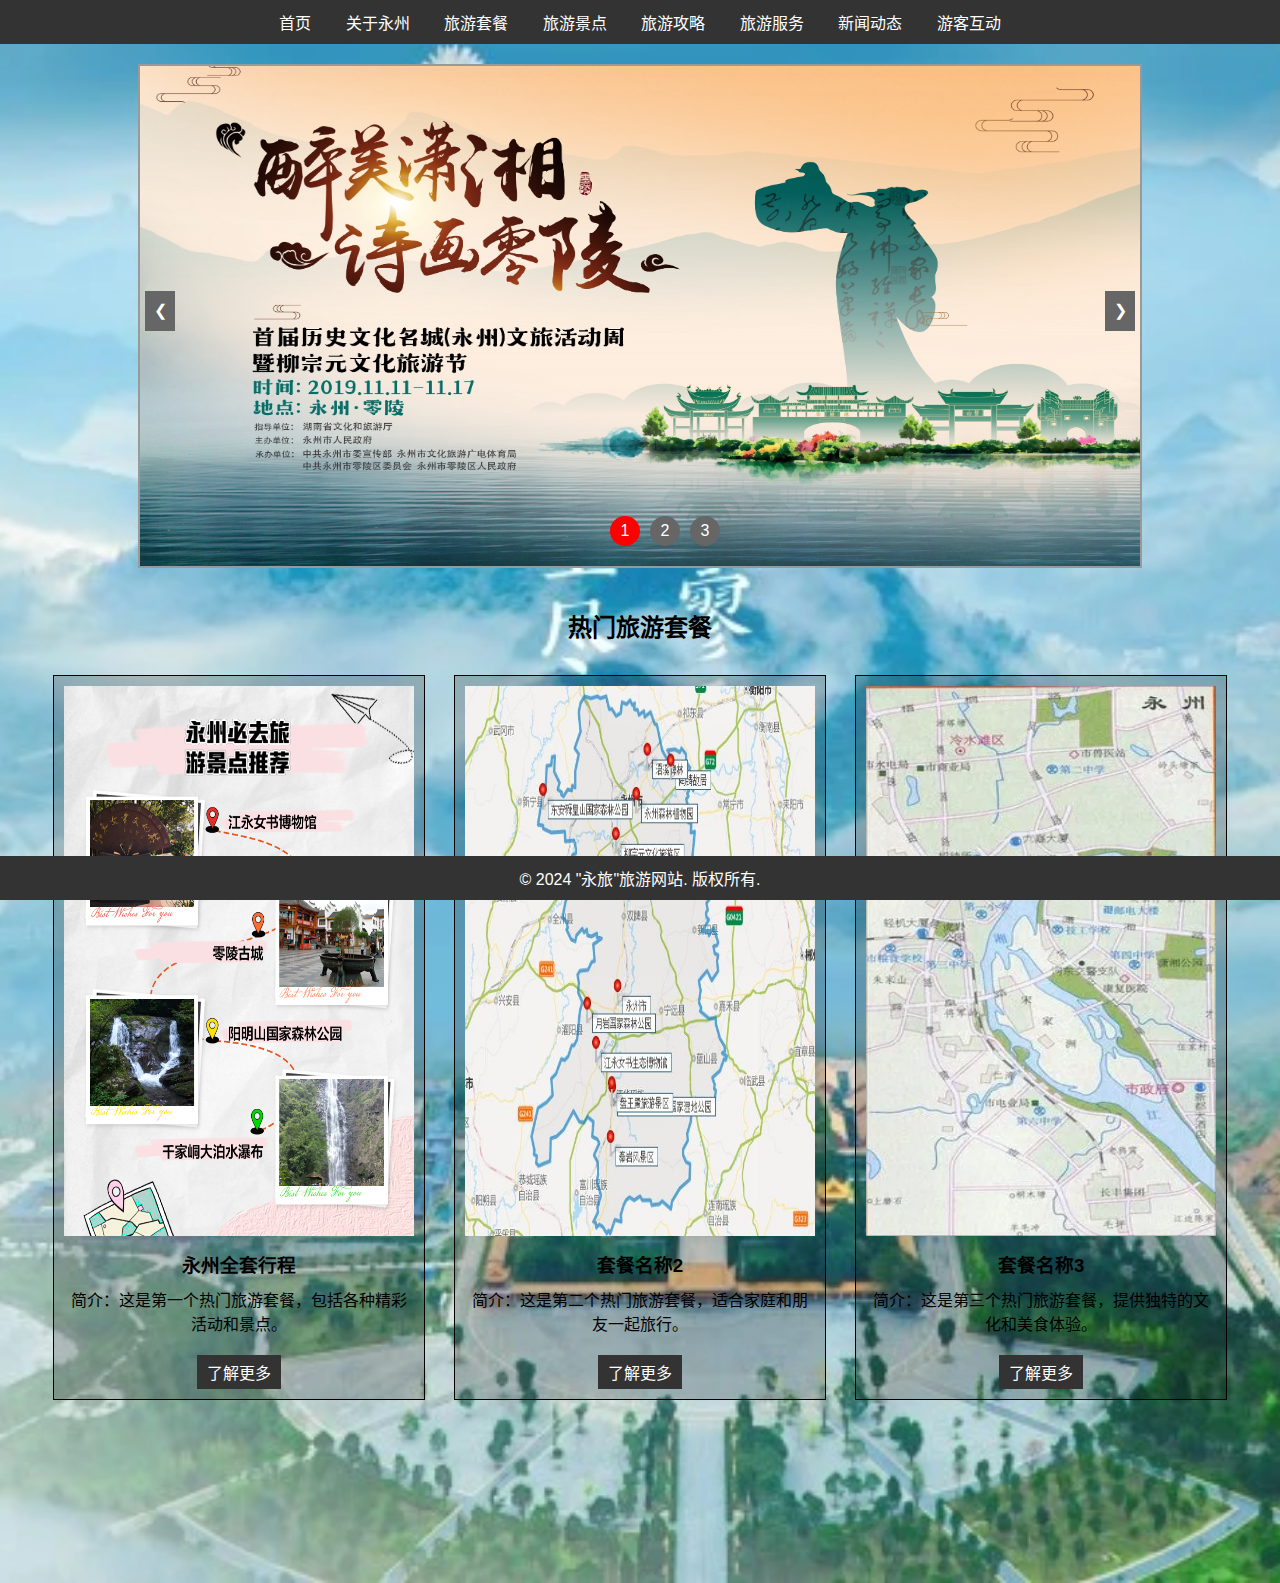
<file: index.html>
<!DOCTYPE html>
<html lang="zh-CN">
	<head>
		<meta charset="UTF-8">
		<meta name="viewport" content="width=device-width, initial-scale=1.0">
		<title>永旅</title>
		<link rel="stylesheet" href="./css/style.css">
		<link rel="stylesheet" href="./css/1.css" />
	</head>
	<body>
		<header>
			<nav>
				<ul>
					<li><a href="">首页</a></li>
					<li><a href="./guanyuyongzhou.html">关于永州</a></li>
					<li><a href="./taocan.html">旅游套餐</a></li>
					<li><a href="#">旅游景点</a></li>
					<li><a href="#">旅游攻略</a></li>
					<li><a href="#">旅游服务</a></li>
					<li><a href="#">新闻动态</a></li>
					<li><a href="#">游客互动</a></li>
				</ul>
			</nav>
		</header>
		
		<div class="banner">
			<ul id="imglist">
				<li><img src="./img/lunbo2.jpg" alt="" /></li>
				<li><img src="./img/lunbo1.jpg" alt="" /></li>
				<li><img src="./img/lunbo3.jpg" alt="" /></li>
				<li><img src="./img/lunbo2.jpg" alt="" /></li>
			</ul>
			<ul  id="icolist">
				<li>1</li>
				<li>2</li>
				<li>3</li>
			</ul>
			<div class="prev">❮</div>
			<div class="next">❯</div>
		</div>
		
		<!-- <div class="carousel">
		        <div class="carousel-images">
		            <img src="./img/lunbo2.jpg" alt="Image 1" class="active" width="1000px" height="460px">
		            <img src="./img/lunbo1.jpg" alt="Image 2" width="1000px" height="460px">
		            <img src="./img/lunbo3.jpg" alt="Image 3" width="1000px" height="460px">
		        </div>
		        <button class="prev">❮</button>
		        <button class="next">❯</button>
				<div class="btnlist">
					<span class="active1"></span>
					<span></span>
					<span></span>
				</div>
		    </div> -->
		    <script src="./js/gu.js"></script>

		<!-- <section class="carousel">
			<div class="carousel-item">
				<img src="./img/lunbo2.jpg" class="carousel-item-shou" width="1000px" height="460px">
				<img src="./img/lunbo1.jpg" width="1000px" height="460px">
				<img src="./img/lunbo3.jpg" width="1000px" height="460px">
			</div>
			<div class="carousel-left">&lt;</div>
			<div class="carousel-right">&gt;</div> -->
		<!-- </section>
		<script>
			window.onload = function() {
				let imglist = document.querySelectorAll('.imglist>div')
				let carousel - left = document.querySelector('.carousel-left')
				let carousel - right = document.querySelector('.carousel-right')
				let carousel - zhiding = document.querySelectorAll('.carousel-zhiding>ul>li')
				let index = 0;
				let time;
				autoPlay();

				function autoPlay() {
					time = setInterval(() => {
						for (let i = 0; i < 3; i++) {
							imglist[i].classList.remove('caroule-item-shou');
							carousel - zhiding[i].classList.remove('che');
						}
						index++
						imglist[index].classList.add('caroule-item-shou')
						carousel - zhiding[index].classList.add('che')
					}, 2000)
				}
			}
		</script> -->

		<section class="packages">
			<h2>热门旅游套餐</h2>
			<div class="package">
				<img src="./img/1.png" alt="套餐1">
				<h3>永州全套行程</h3>
				<p>简介：这是第一个热门旅游套餐，包括各种精彩活动和景点。</p>
				<a href="./taocan.html">了解更多</a>
			</div>
			<div class="package">
				<img src="./img/taocan2.jpg" alt="套餐2">
				<h3>套餐名称2</h3>
				<p>简介：这是第二个热门旅游套餐，适合家庭和朋友一起旅行。</p>
				<a href="./taocan.html">了解更多</a>
			</div>
			<div class="package">
				<img src="./img/taocan3.jpg" alt="套餐3">
				<h3>套餐名称3</h3>
				<p>简介：这是第三个热门旅游套餐，提供独特的文化和美食体验。</p>
				<a href="./taocan.html">了解更多</a>
			</div>
		</section>
		
		<div style="width: 100%; height: 150px;"></div>

		<footer>
			<p>© 2024 "永旅"旅游网站. 版权所有.</p>
		</footer>
	</body>
</html>
</file>
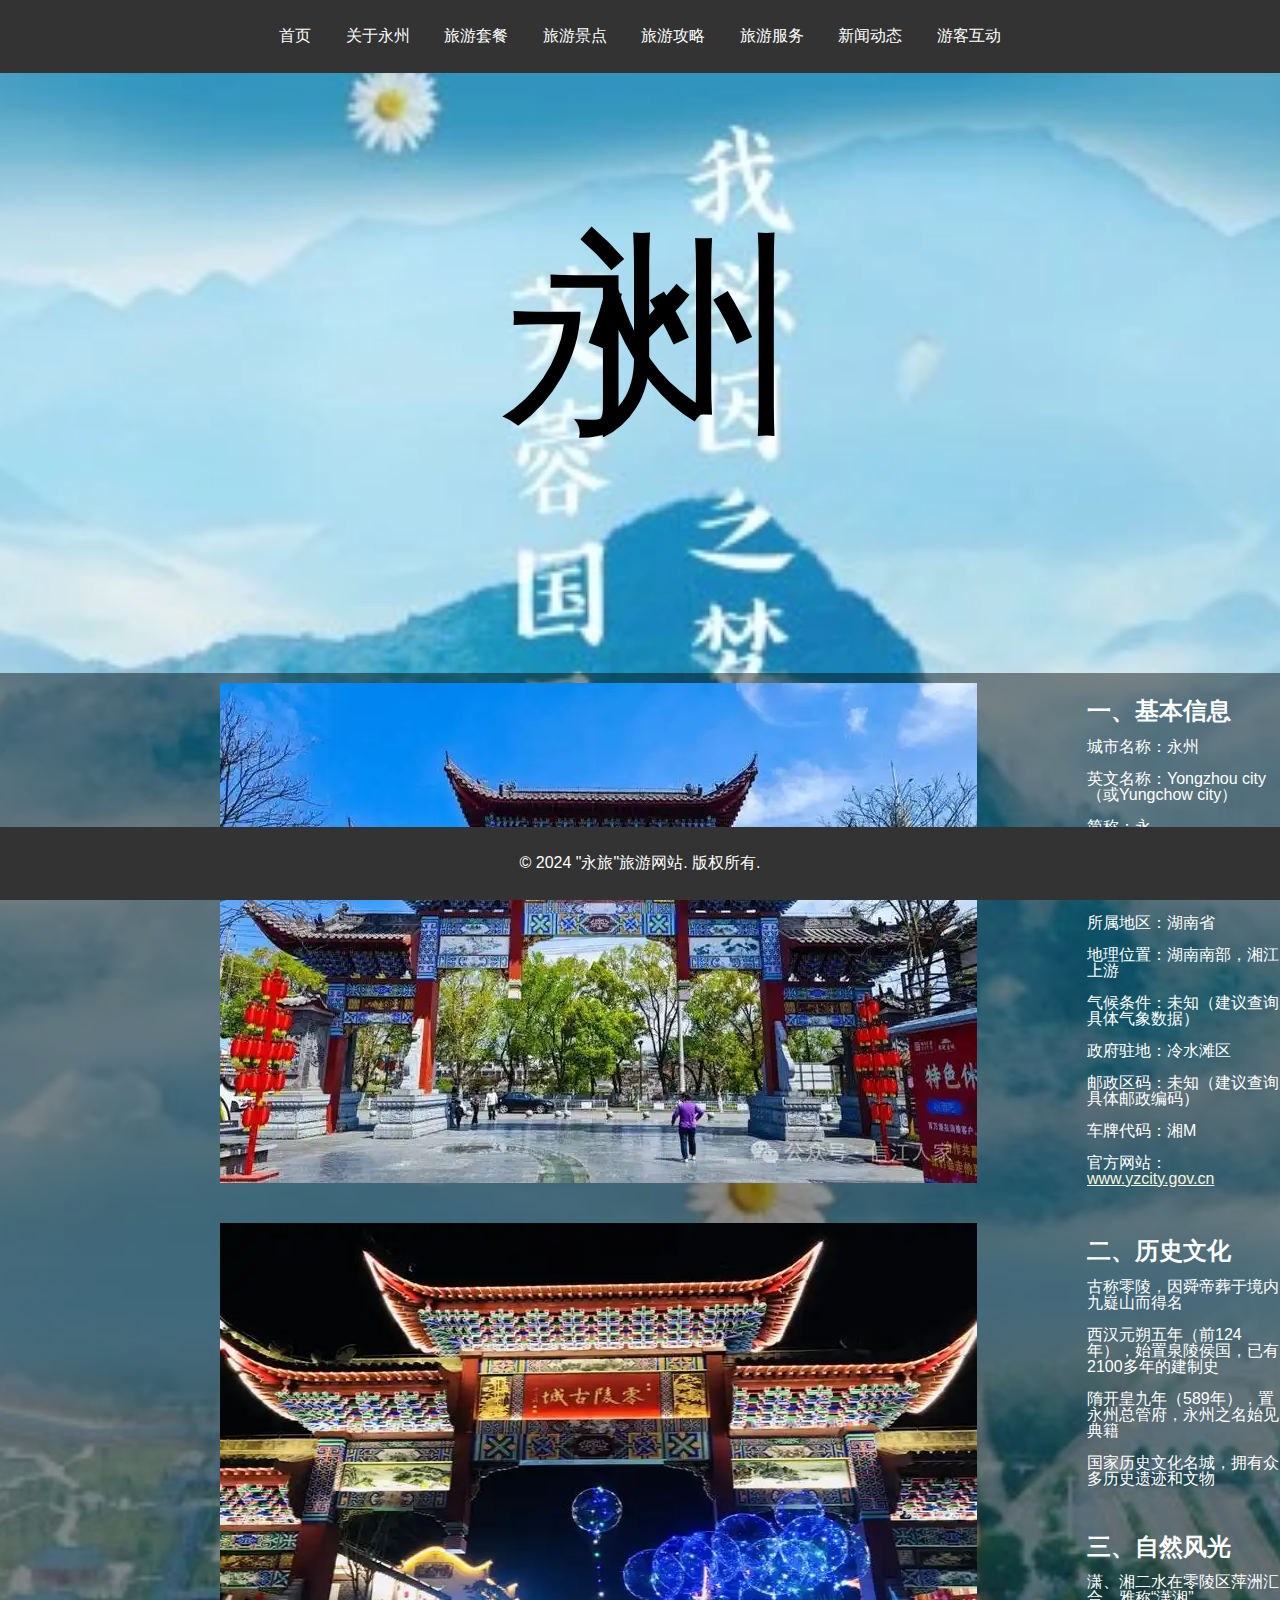
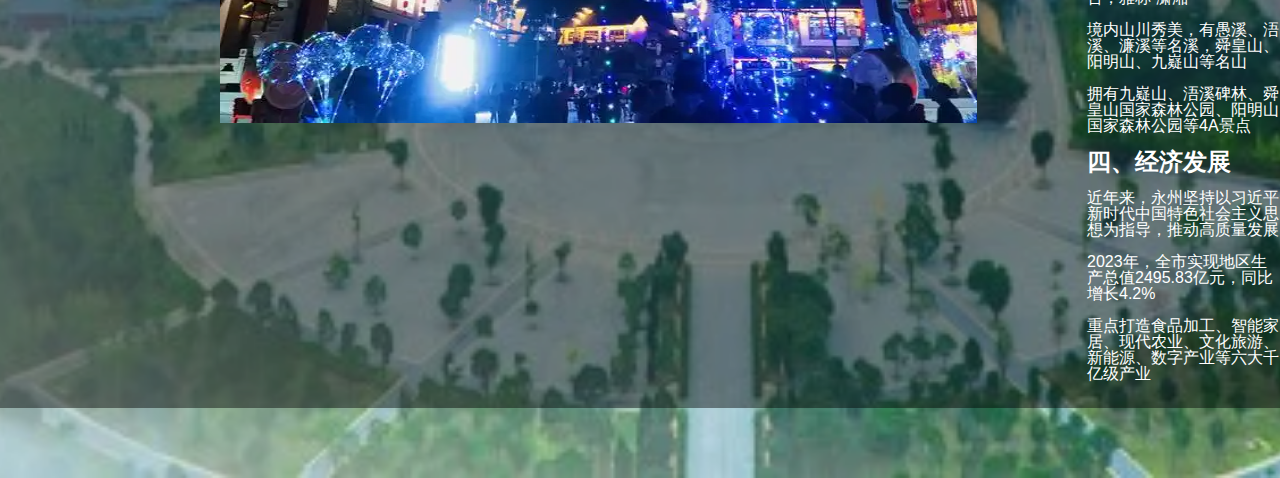
<file: guanyuyongzhou.html>
<!DOCTYPE html>
<html>
	<head>
		<meta charset="utf-8">
		<title>关于永州</title>
		<link rel="stylesheet" href="./css/style.css">
		<link rel="stylesheet" href="./css/kuang.css">
	</head>
	<body>
		<header>
			<nav>
				<ul>
					<li><a href="./index.html">首页</a></li>
					<li><a href="./guanyuyongzhou.html">关于永州</a></li>
					<li><a href="./taocan.html">旅游套餐</a></li>
					<li><a href="#">旅游景点</a></li>
					<li><a href="#">旅游攻略</a></li>
					<li><a href="#">旅游服务</a></li>
					<li><a href="#">新闻动态</a></li>
					<li><a href="#">游客互动</a></li>
				</ul>
			</nav>
		</header>

		<div class="yongzhou">
			<div class="yong">永</div>
			<div class="zhou">州</div>
		</div>

		<div class="tu">
			<div class="tu-left"><img src="./img/tu1.jpg" alt="" /></div>
			<div class="tu-right">
				<h2>一、基本信息</h2>
				<p>城市名称：永州</p>
				<p>英文名称：Yongzhou city（或Yungchow city）</p>
				<p>简称：永</p>
				<p>别称：零陵、潇湘</p>
				<p>行政区类别：地级市</p>
				<p>所属地区：湖南省</p>
				<p>地理位置：湖南南部，湘江上游</p>
				<p>气候条件：未知（建议查询具体气象数据）</p>
				<p>政府驻地：冷水滩区</p>
				<p>邮政区码：未知（建议查询具体邮政编码）</p>
				<p>车牌代码：湘M</p>
				<p>官方网站：<a href="http://www.yzcity.gov.cn/">www.yzcity.gov.cn</a></p>
				</div>
		</div>
		
		<div class="tu">
			<div class="tu-left"><img src="./img/tu2.jpg" alt="" style="width: 757px; height: 500px;" /></div>
			<div class="tu-right">
				<h2>二、历史文化</h2>
				<p>古称零陵，因舜帝葬于境内九嶷山而得名</p>
				<p>西汉元朔五年（前124年），始置泉陵侯国，已有2100多年的建制史</p>
				<p>隋开皇九年（589年），置永州总管府，永州之名始见典籍</p>
				<p>国家历史文化名城，拥有众多历史遗迹和文物</p>
				<br />
				<h2>三、自然风光</h2>
				<p>潇、湘二水在零陵区萍洲汇合，雅称“潇湘”</p>
				<p>境内山川秀美，有愚溪、浯溪、濂溪等名溪，舜皇山、阳明山、九嶷山等名山</p>
				<p>拥有九嶷山、浯溪碑林、舜皇山国家森林公园、阳明山国家森林公园等4A景点</p>
				<h2>四、经济发展</h2>
				<p>近年来，永州坚持以习近平新时代中国特色社会主义思想为指导，推动高质量发展</p>
				<p>2023年，全市实现地区生产总值2495.83亿元，同比增长4.2%</p>
				<p>重点打造食品加工、智能家居、现代农业、文化旅游、新能源、数字产业等六大千亿级产业</p>
				</div>
		</div>
		
		<div style="width: 100%; height: 70px;"></div>
		
		<footer>
			<p>© 2024 "永旅"旅游网站. 版权所有.</p>
		</footer>
		
	</body>
</html>
</file>
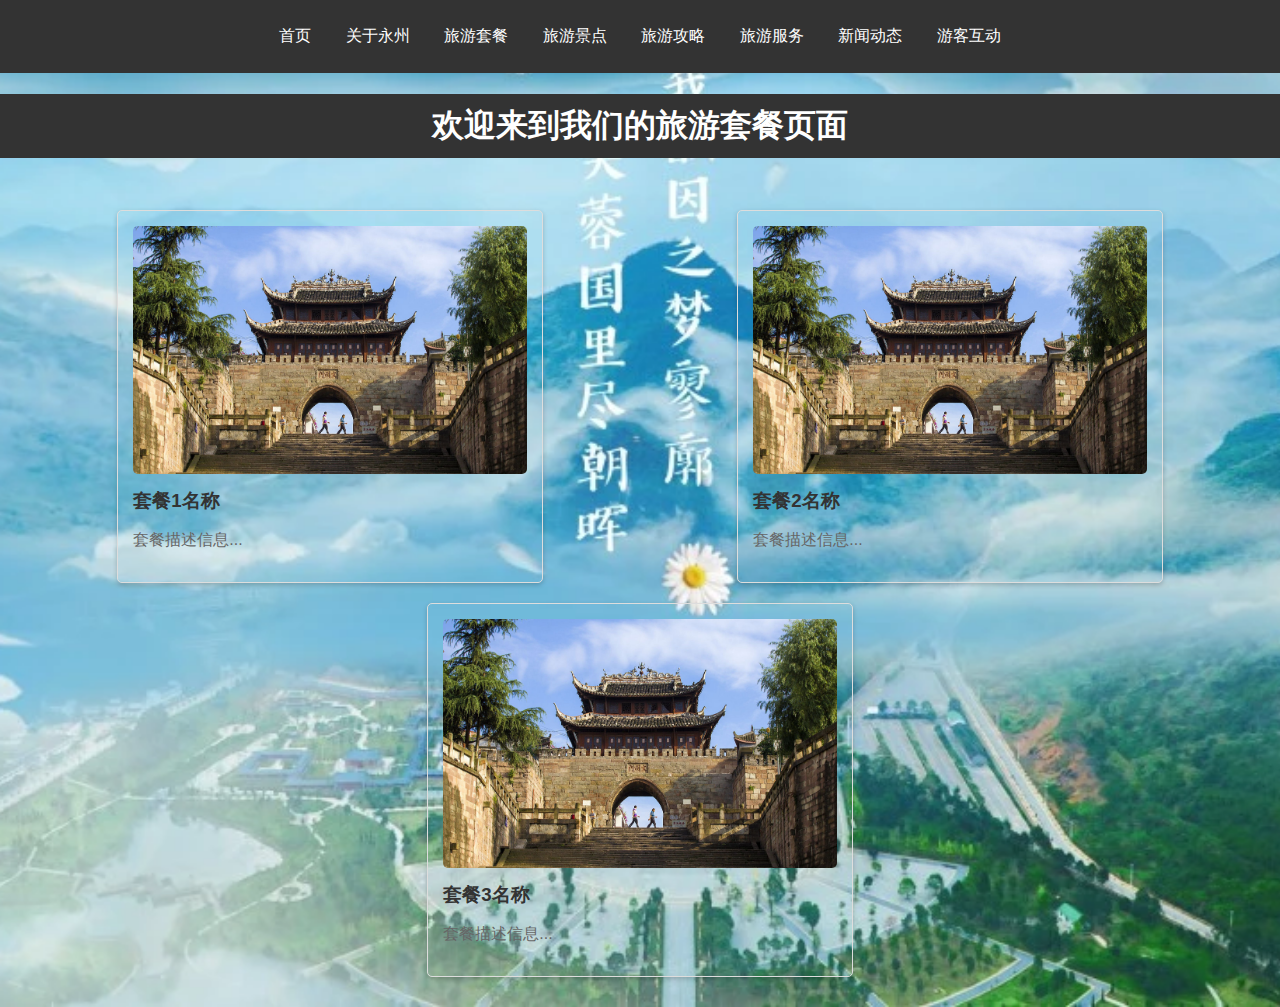
<file: taocan.html>
<!DOCTYPE html>
<html>
	<head>
		<meta charset="utf-8">
		<title></title>
		<link rel="stylesheet" href="./css/style.css" />
		<link rel="stylesheet" href="./css/gong.css" />
	</head>
	<body>
		<header>
			<nav>
				<ul>
					<li><a href="./index.html">首页</a></li>
					<li><a href="./guanyuyongzhou.html">关于永州</a></li>
					<li><a href="./taocan.html">旅游套餐</a></li>
					<li><a href="#">旅游景点</a></li>
					<li><a href="#">旅游攻略</a></li>
					<li><a href="#">旅游服务</a></li>
					<li><a href="#">新闻动态</a></li>
					<li><a href="#">游客互动</a></li>
				</ul>
			</nav>
		</header>
		
		<section id="home">
		       <h1 id="homes">欢迎来到我们的旅游套餐页面</h1>
		    </section>
		 
		     <main>
		            <section class="packages-list">
		                <div class="packages-item">
		                    <img src="./img/taocan1.jpg" alt="套餐1">
		                    <h3>套餐1名称</h3>
		                    <p>套餐描述信息...</p>
		                </div>
		                <div class="packages-item">
		                    <img src="./img/taocan1.jpg" alt="套餐2">
		                    <h3>套餐2名称</h3>
		                    <p>套餐描述信息...</p>
		                </div>
		                <div class="packages-item">
		                    <img src="./img/taocan1.jpg" alt="套餐3">
		                    <h3>套餐3名称</h3>
		                    <p>套餐描述信息...</p>
		                </div>
		                <!-- 更多套餐 -->
		            </section>
		        </main>
			
	</body>
</html>
</file>
<file: css/style.css>
body {
	font-family: Arial, sans-serif;
	margin: 0;
	padding: 0;
	background-image: url(../img/beijing2.jpg);
	background-size: cover;
	background-repeat: no-repeat;
	background-position: center;
	width: 100%;
	height: 100%;
}

header {
	background-color: #333;
	color: white;
	padding: 10px 0;
}

nav ul {
	list-style: none;
	padding: 0;
	text-align: center;
}

nav ul li {
	display: inline;
	margin: 0 15px;
}

nav ul li a {
	color: white;
	text-decoration: none;
}

/* 轮播图样式开始 */
.banner {
	width: 1000px;
	height: 500px;
	border: 2px solid #999;
	overflow: hidden;
	margin: 20px auto;
	position: relative;
}

#imglist {
	width: 4000px;
	height: 500px;
}

#imglist img {
	width: 1000px;
	height: 500px;
}

#imglist li {
	float: left;
}

.prev {
	background: #666;
	width: 30px;
	height: 40px;
	color: #fff;
	text-align: center;
	line-height: 40px;
	position: absolute;
	left: 5px;
	top: 45%;
	cursor: pointer;
}

.next {
	background: #666;
	width: 30px;
	height: 40px;
	color: #fff;
	text-align: center;
	line-height: 40px;
	position: absolute;
	right: 5px;
	top: 45%;
	cursor: pointer;
}

#icolist{
	position: absolute;
	bottom: 20px;
	left: 460px;
}

#icolist li {
	width: 30px;
	height: 30px;
	border-radius: 50%;
	background: #666;
	text-align: center;
	line-height: 30px;
	color: #fff;
	float: left;
	margin-left: 10px;
	cursor: pointer;
}

/* 轮播图样式结束 */

/* .carousel {
	position: relative;
	width: 1000px;
	height: 460px;
	margin: 20px auto;
}

.carousel-images img {
	width: 100%;
	display: none;
	transition: opacity 0.5s ease;
}

.carousel-images img.active {
	display: block;
	opacity: 1;
}

.active1 {
	background: #333 !important;
}

.btnlist {
	position: absolute;
	bottom: 30px;
	left: 469px;
	display: flex;
}

.btnlist>span {
	background: #ccc;
	width: 20px;
	height: 20px;
	border-radius: 100%;
	display: block;
	margin-right: 10px;
}

button {
	position: absolute;
	top: 50%;
	transform: translateY(-50%);
	background-color: rgba(0, 0, 0, 0.5);
	color: white;
	border: none;
	padding: 10px;
	cursor: pointer;
	z-index: 10;
}

button.prev {
	left: 10px;
}

button.next {
	right: 10px;
} */



/* .carousel {
	position: relative;
	width: 1000px;
	height: 460px;
	margin: 20px auto;
}

.carousel-item {
	position: absolute;
	top: 0;
	left: 0;
	display: none;
}

.che{
	background-color: black !important;
}

.carousel-item-shou{
	display: block;
}

.carousel-left {
	position: absolute;
	width: 35px;
	height: 70px;
	color: #ccc;
	top: 195px;
	border-radius: 0 5px 5px 0;
	text-align: center;
	line-height: 70px;
	font-size: 27px;
}

.carousel-left:hover {
	background-color: #00000050;
	color: #fff;
}

.carousel-right {
	position: absolute;
	width: 35px;
	height: 70px;
	color: #ccc;
	top: 195px;
	border-radius: 0 5px 5px 0;
	text-align: center;
	line-height: 70px;
	font-size: 27px;
	right: 0;
} */

/* .carousel-zhiding{
	position: absolute;
	bottom: 30px;
	left: 469px;
}

.carousel-zhiding>ul {
	padding: 0;
	margin: 0;
	list-style: none;
}

.carousel-zhiding li {
	width: 14px;
	height: 14px;
	border-radius: 100%;
	background-color: #ccc;
	float: left;
	margin-right: 10px;
}

.carousel-zhiding li:hover{
	background-color: #fff;
}

.carousel-right:hover {
	background-color: #00000050;
	color: #fff;
} */

.packages {
	text-align: center;
	padding: 20px;
}

.packages h2 {
	margin-bottom: 20px;
}

.package {
	display: inline-block;
	width: 30%;
	margin: 1%;
	box-sizing: border-box;
	border: 1px solid #000000;
	padding: 10px;
	vertical-align: top;
	background-color: #00000030;
}

.package img {
	width: 100%;
	height: 550px;
}

.package h3 {
	margin: 10px 0;
}

.package p {
	margin: 10px 0;
}

.package a {
	display: inline-block;
	margin-top: 10px;
	color: white;
	background-color: #333;
	padding: 5px 10px;
	text-decoration: none;
}

.package a:hover {
	background-color: #555;
}

footer {
	text-align: center;
	padding: 10px 0;
	background-color: #333;
	color: white;
	position: fixed;
	width: 100%;
	bottom: 0;
}
</file>
<file: css/1.css>
* {
	padding: 0;
	margin: 0;
	text-decoration: none;
	list-style: none;
}
</file>
<file: css/kuang.css>
.yongzhou{
	font-size: 216px;
	text-align: center;
	height: 600px;
	position: relative;
}

.yong{
	left: 500px;
	position: absolute;
	margin-top: 120px;
}

.zhou{
	right: 480px;
	position: absolute;
	margin-top: 120px;
}

.tu{
	background-color: #00000070;
	color: white;
	padding: 10px 0;
	display: flex;
	line-height: 100%;
}

.tu-left{
	float: left;
	padding-left: 220px;
}

.tu-right{
	float: right;
	padding-left: 110px;
	padding-top: 0;
}

a{
	color: beige;
}
</file>
<file: css/gong.css>
#homes{
	background-color: #333;
	            color: white;
	            padding: 10px 0;
	            text-align: center;
}
.packages-list {
            display: flex;
            flex-wrap: wrap;
            justify-content: space-around;
            padding: 20px;
        }
        .packages-item {
            border: 1px solid #ddd;
            border-radius: 5px;
            margin: 10px;
            padding: 15px;
            width: calc(33.333% - 20px);
            box-shadow: 0 2px 5px rgba(0,0,0,0.2);
        }
        .packages-item img {
            width: 100%;
            height: auto;
            border-radius: 5px;
        }
        .packages-item h3 {
            color: #333;
            margin: 10px 0;
        }
        .packages-item p {
            color: #666;
        }
</file>
